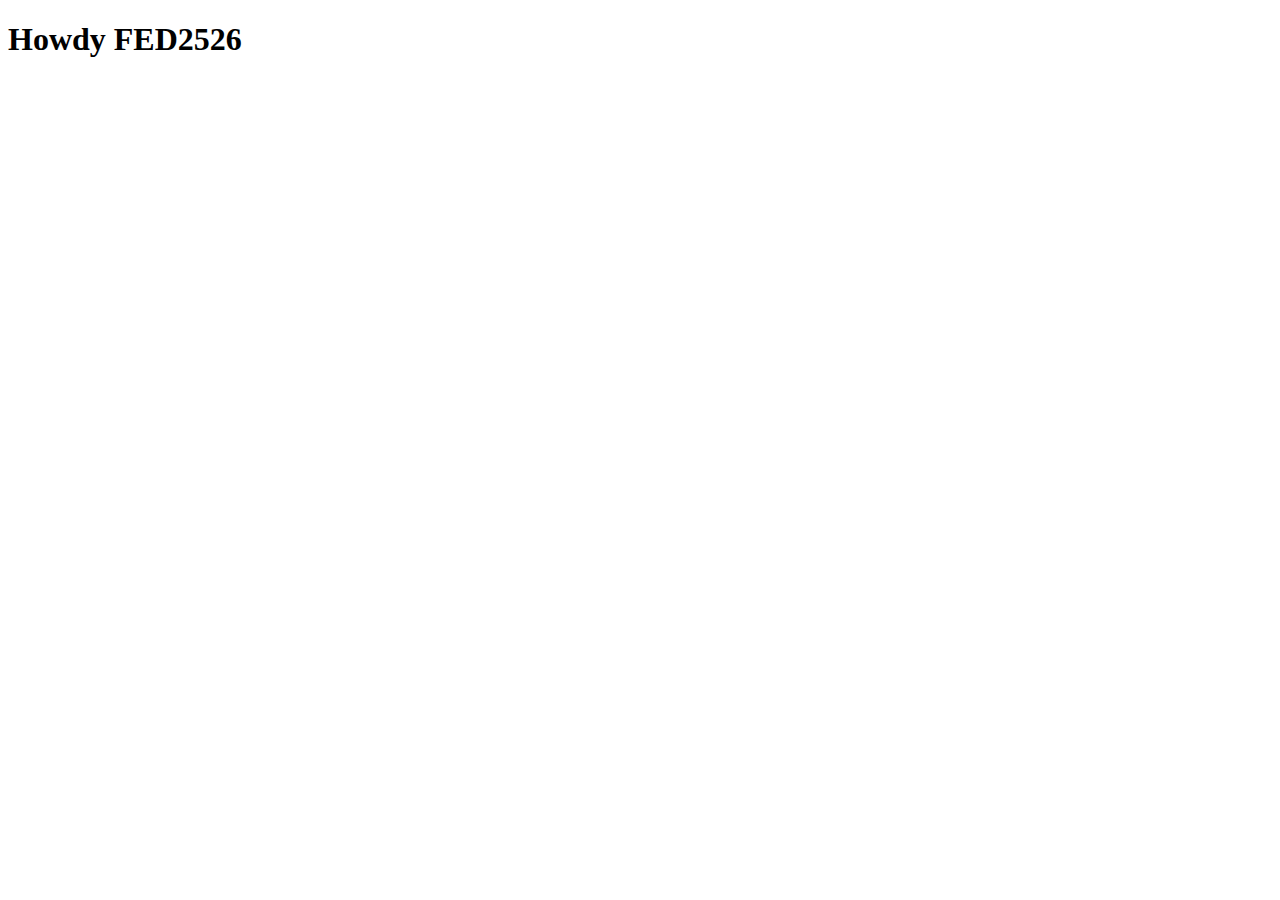
<file: index.html>
<!DOCTYPE html>
<html lang="nl">
	
<head>
	<meta charset="UTF-8">
	<meta name="author" content="jouw naam">
	<meta name="viewport" content="width=device-width, initial-scale=1">
	
	<title>Howdy FED2526</title>

	<link href="styles/style.css" rel="stylesheet">

	<link rel="icon" type="image/svg+xml" href="images/favicon.svg">
</head>

<body>
	<h1>Howdy FED2526</h1>

	<script defer src="scripts/script.js"></script>
</body>
	
</html>
</file>
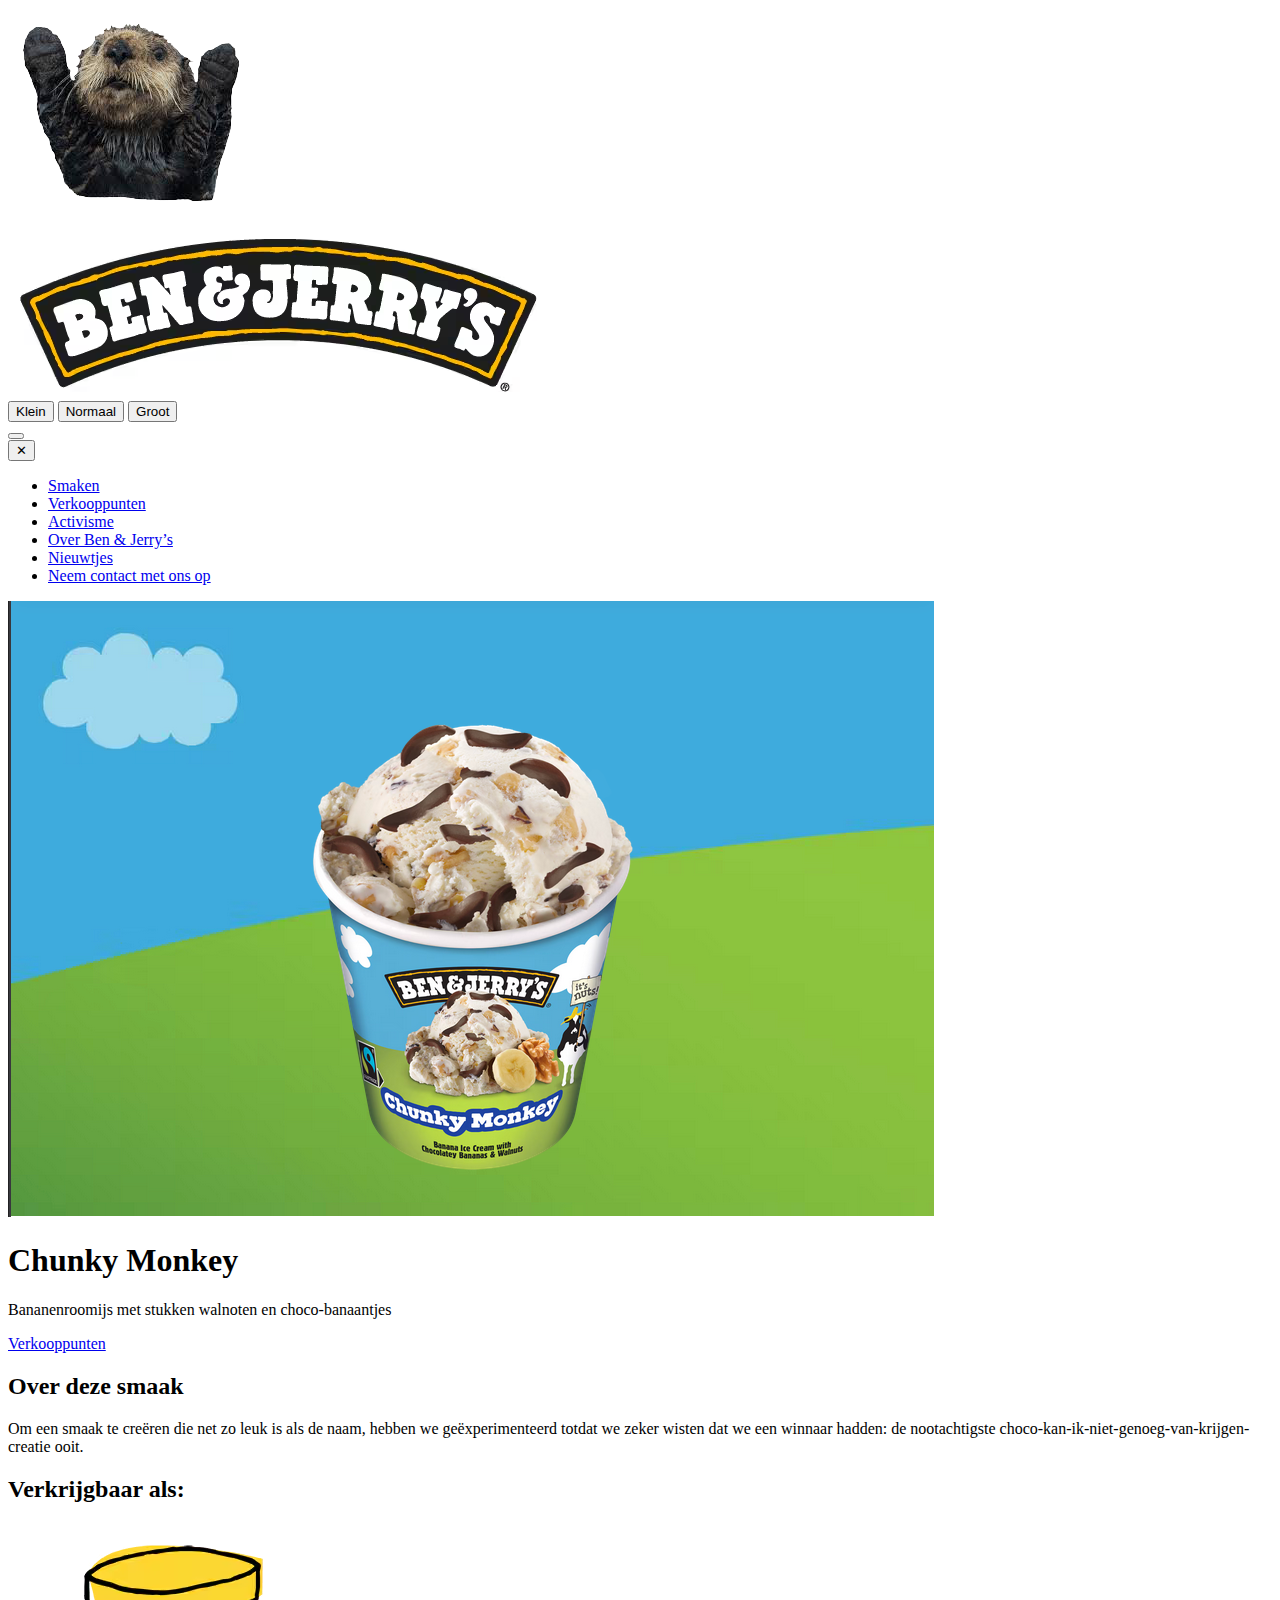
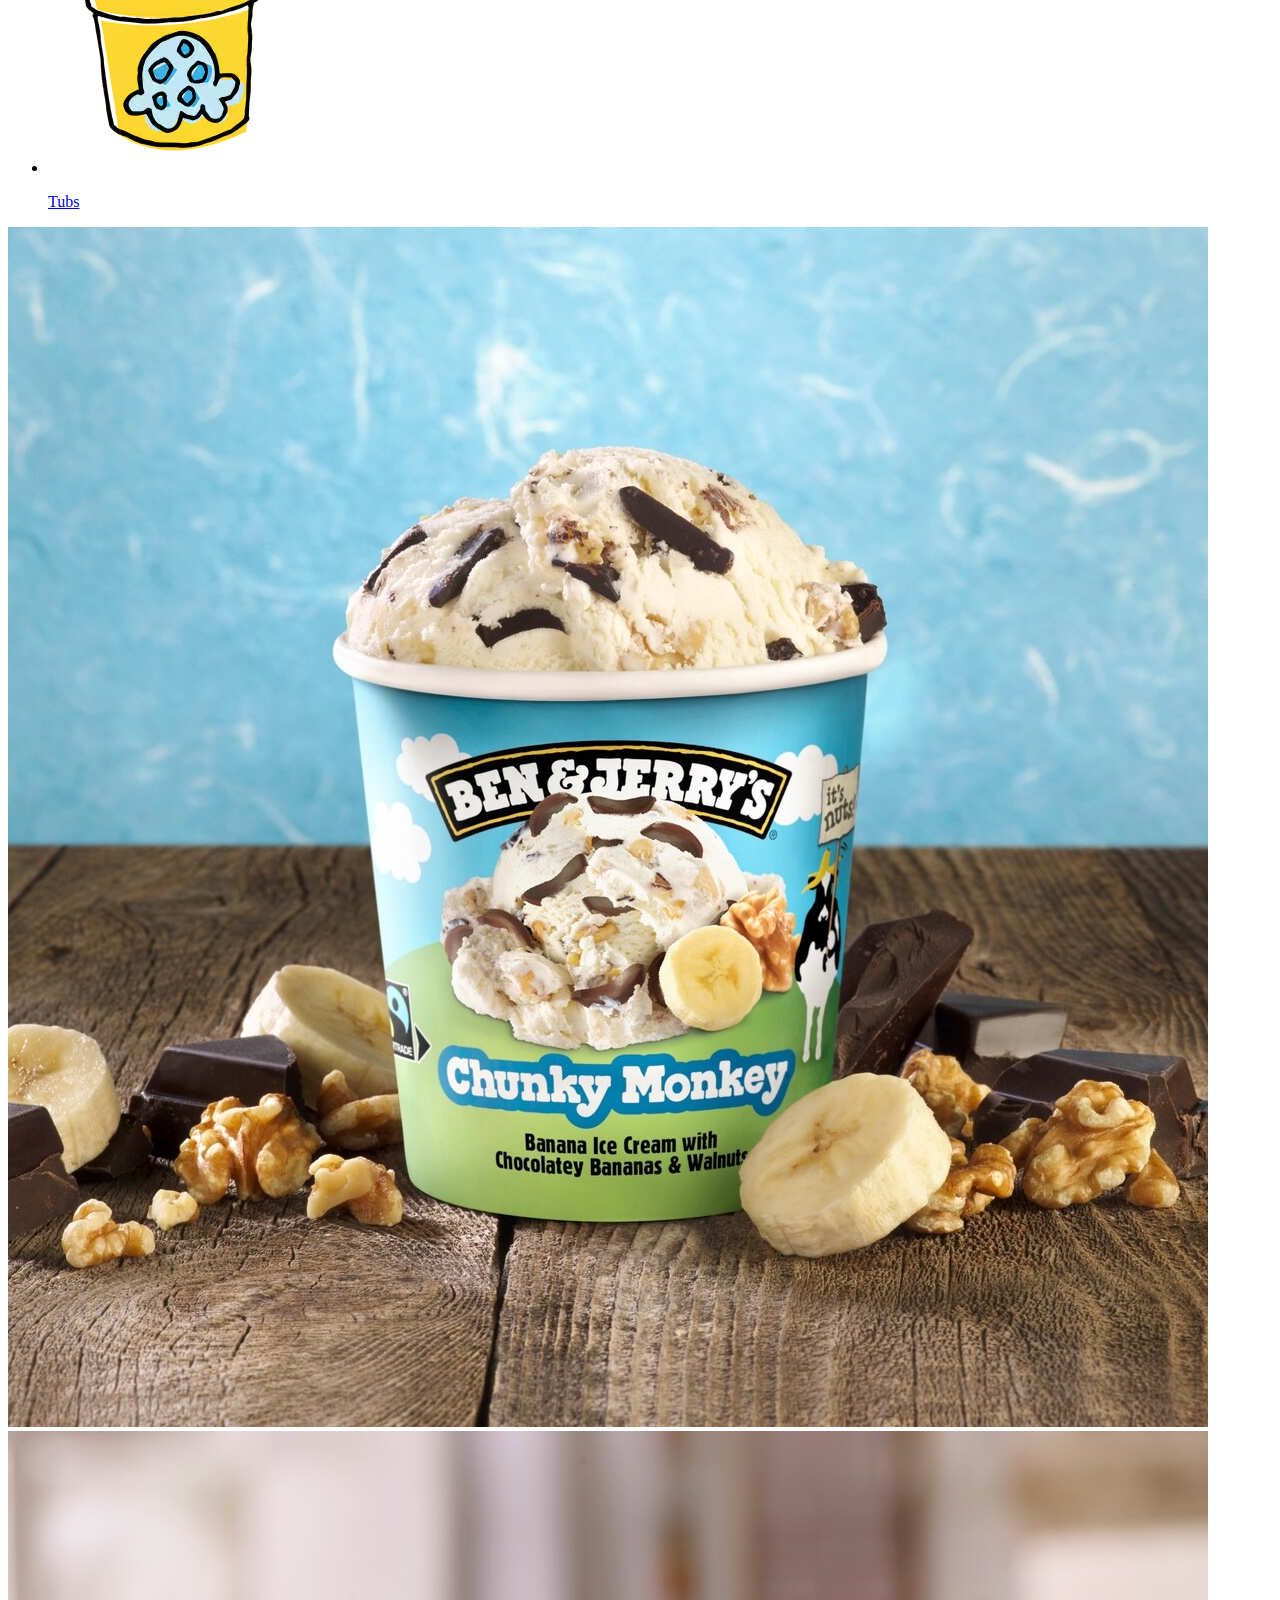
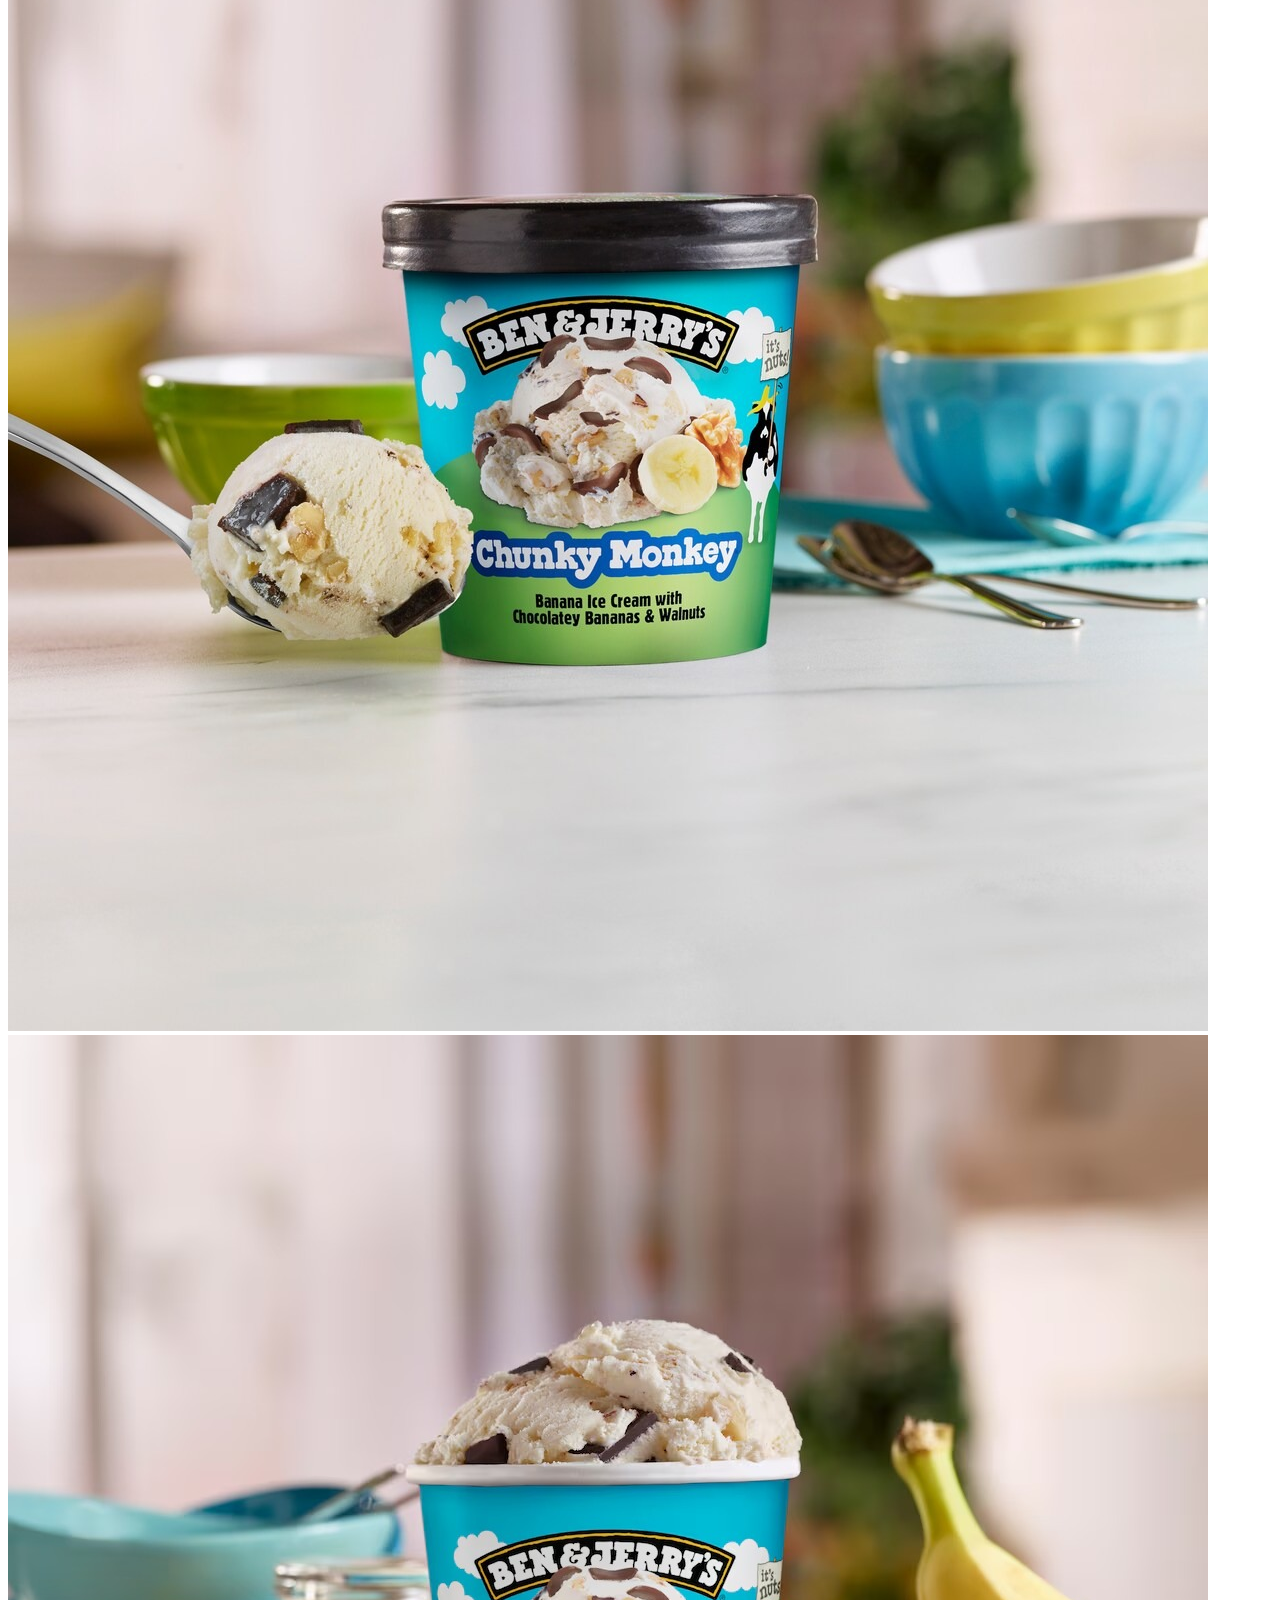
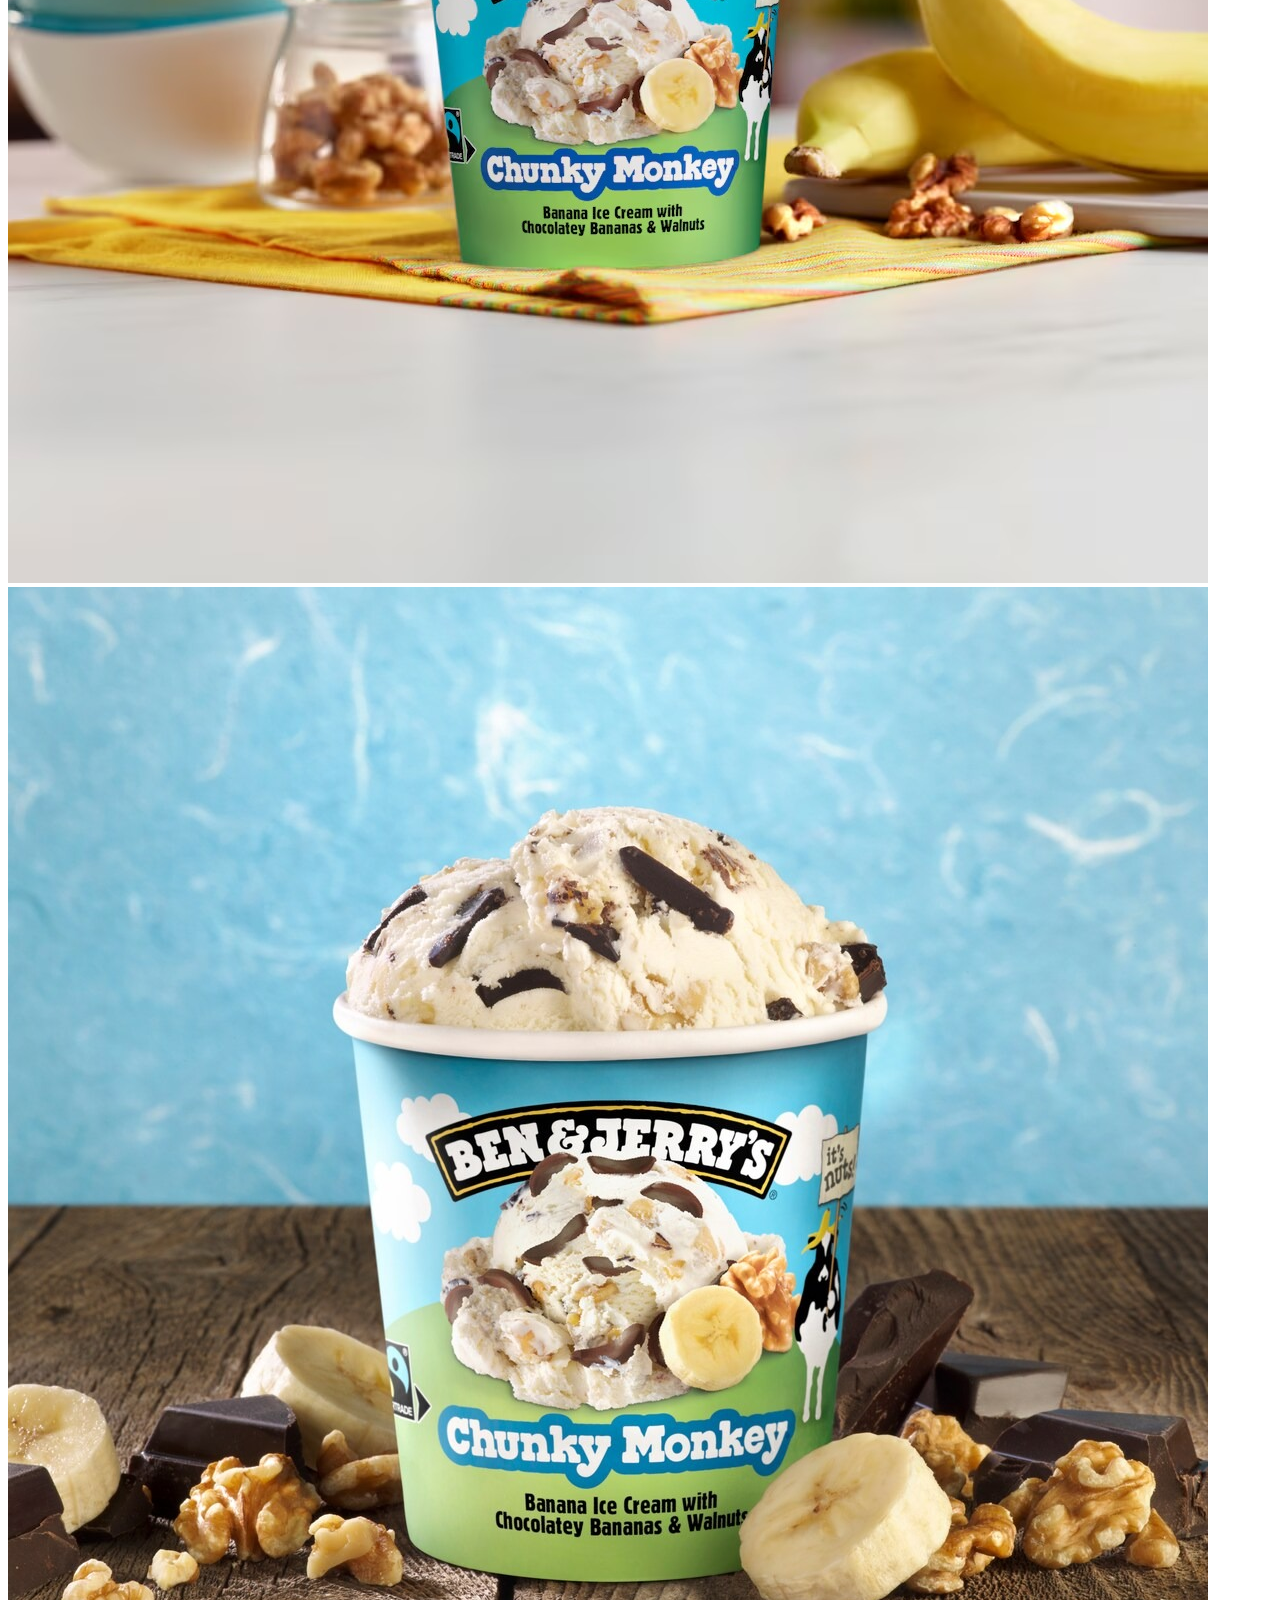
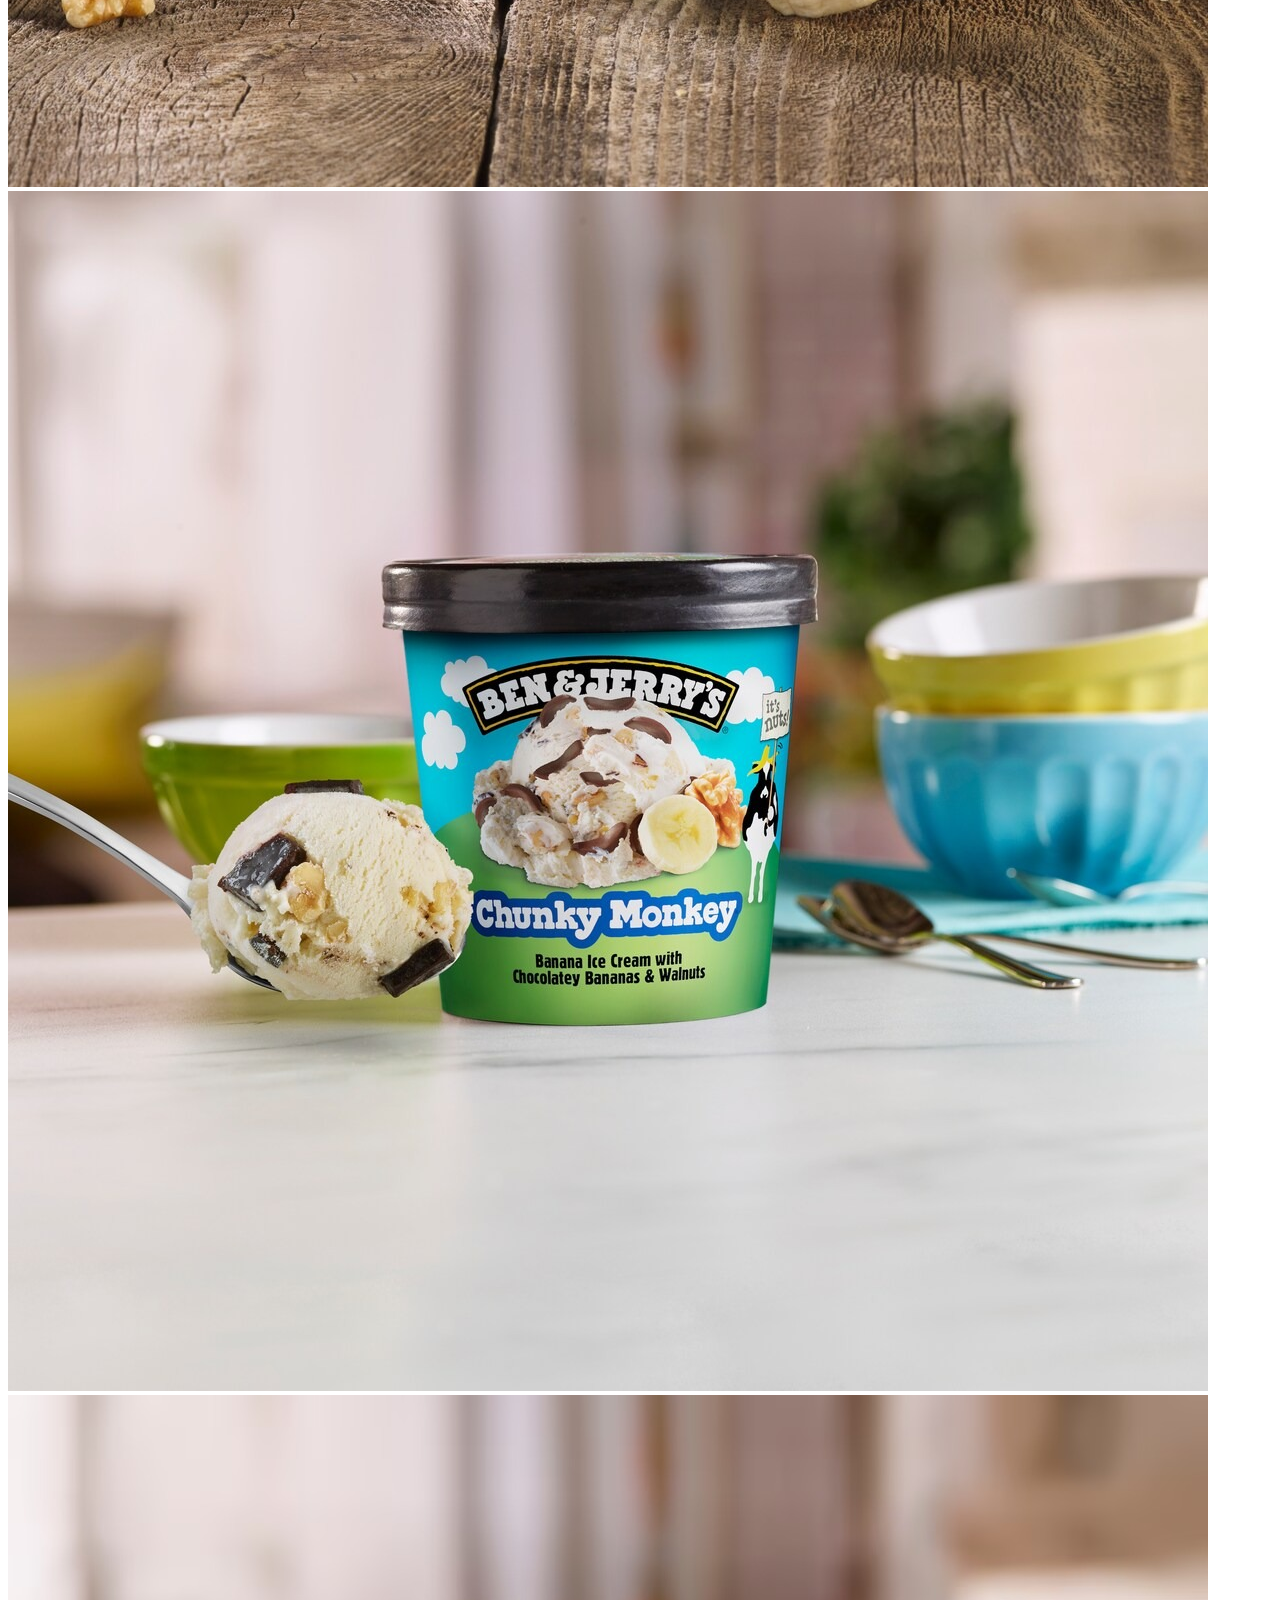
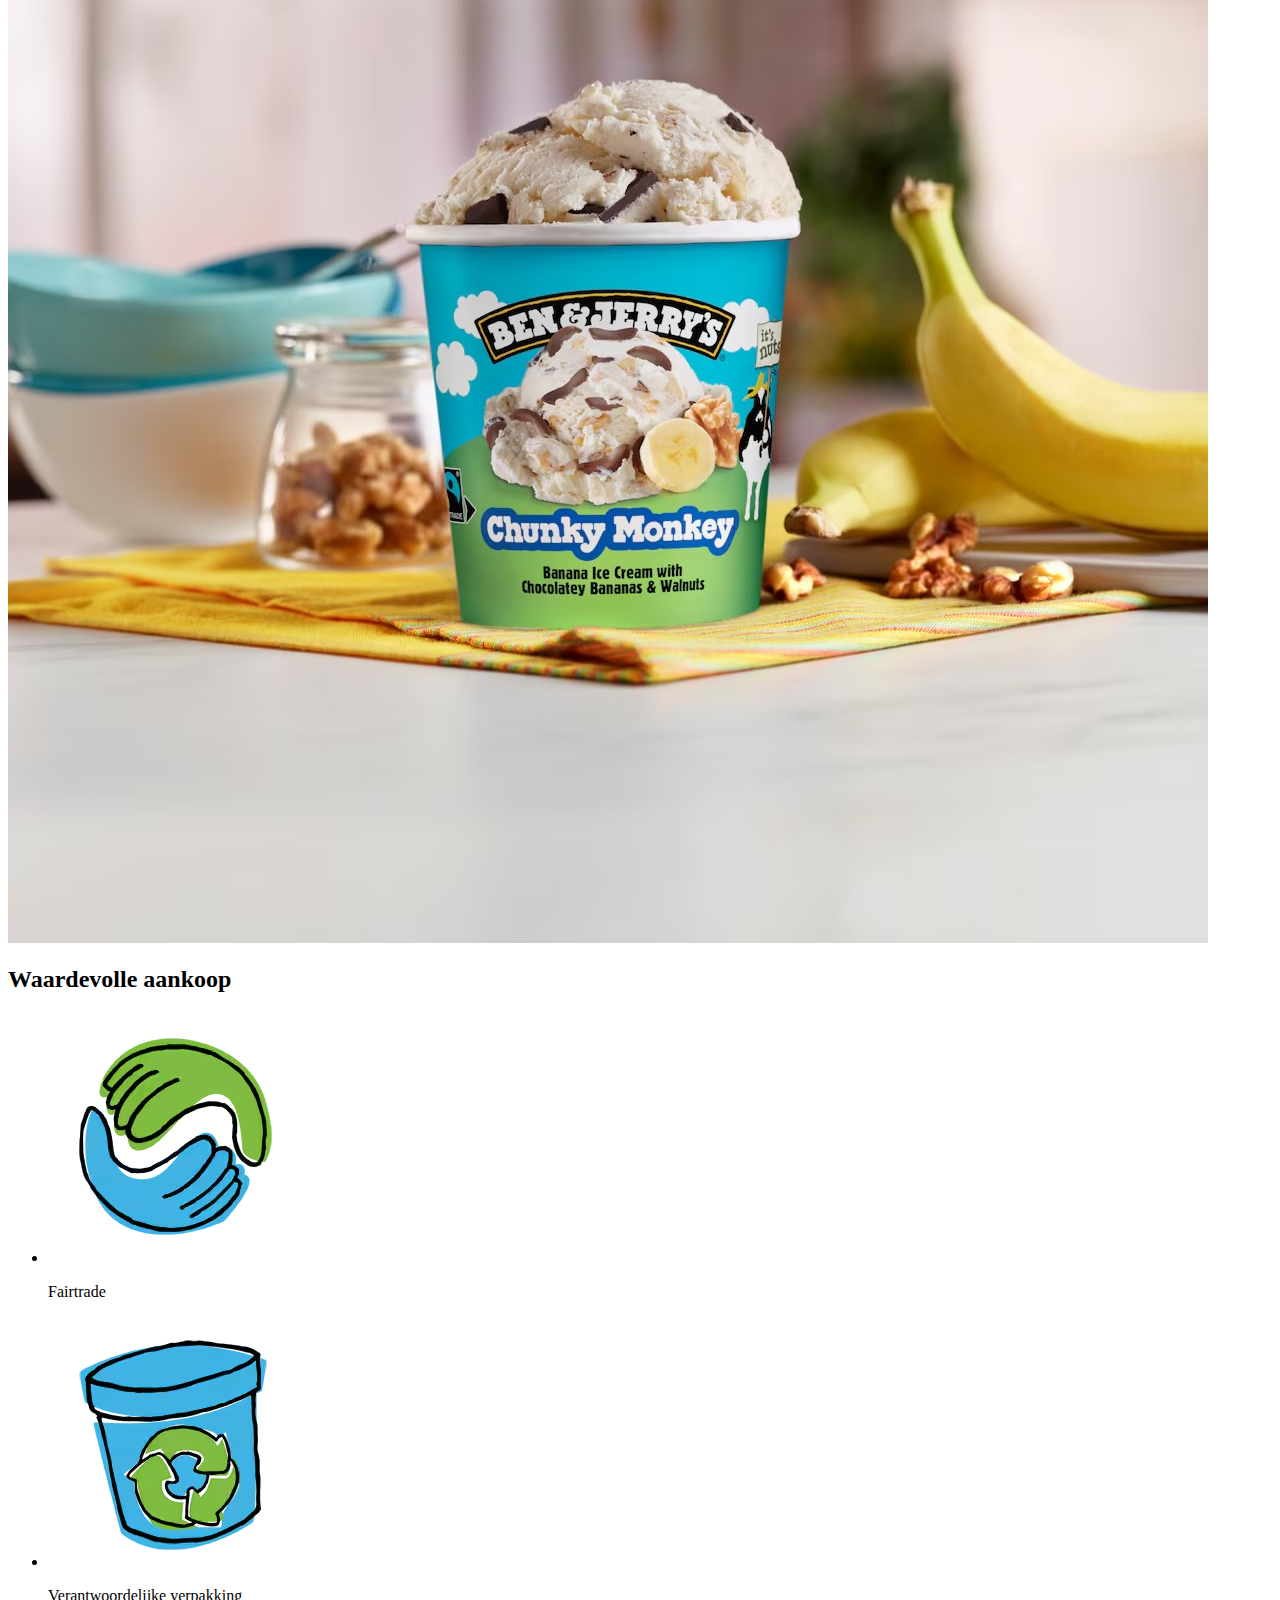
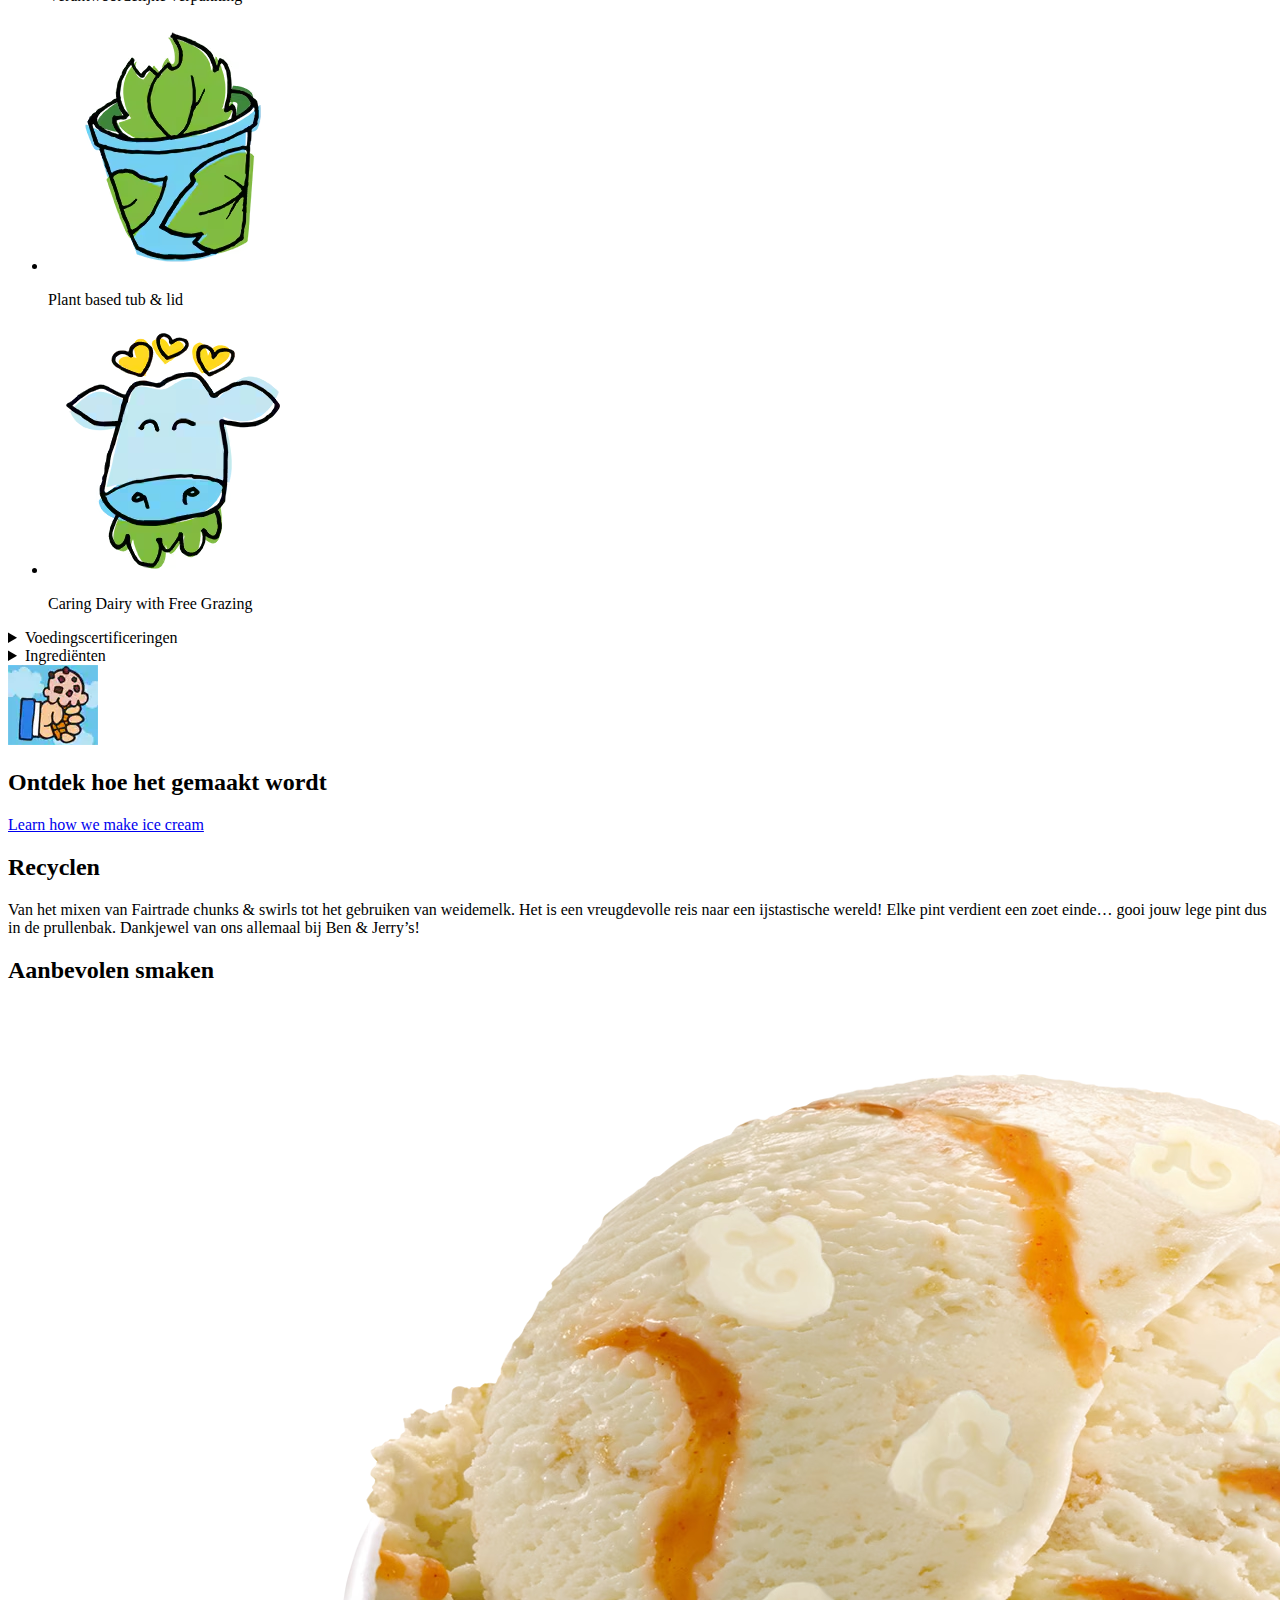
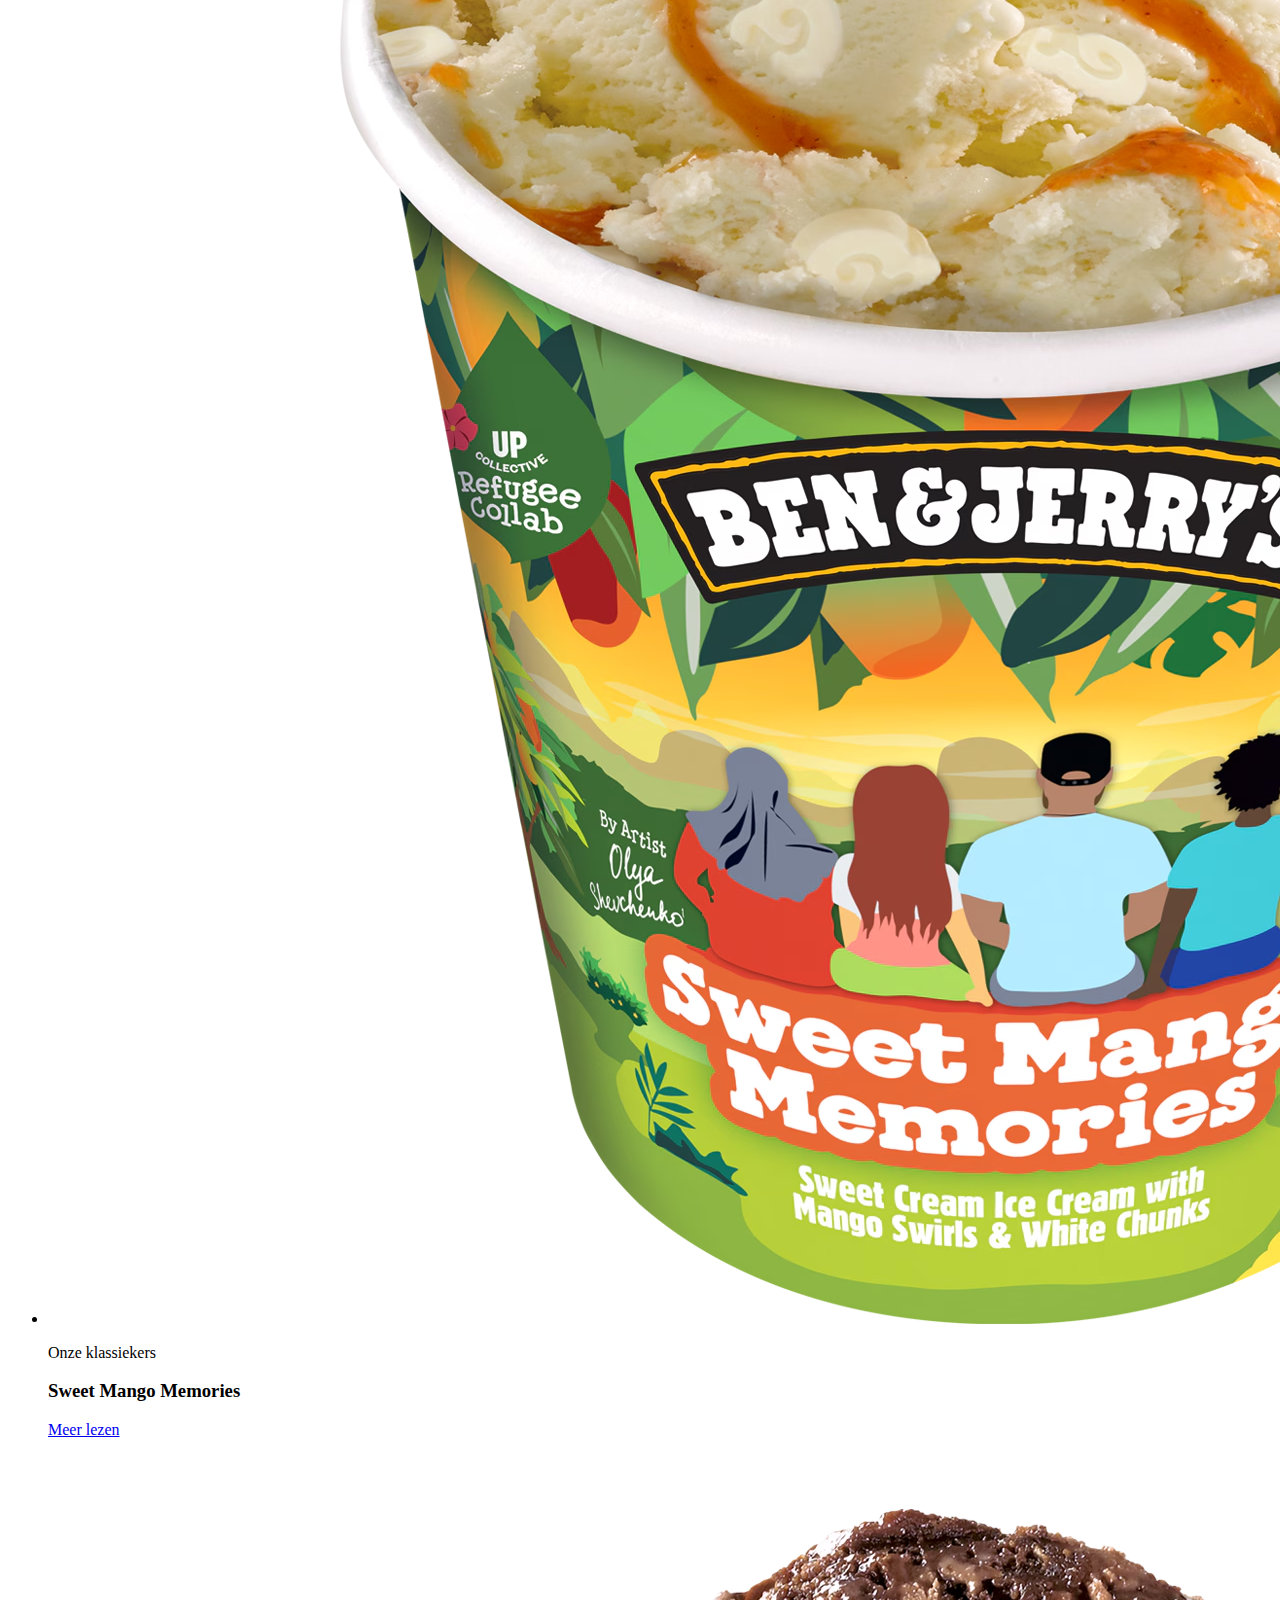
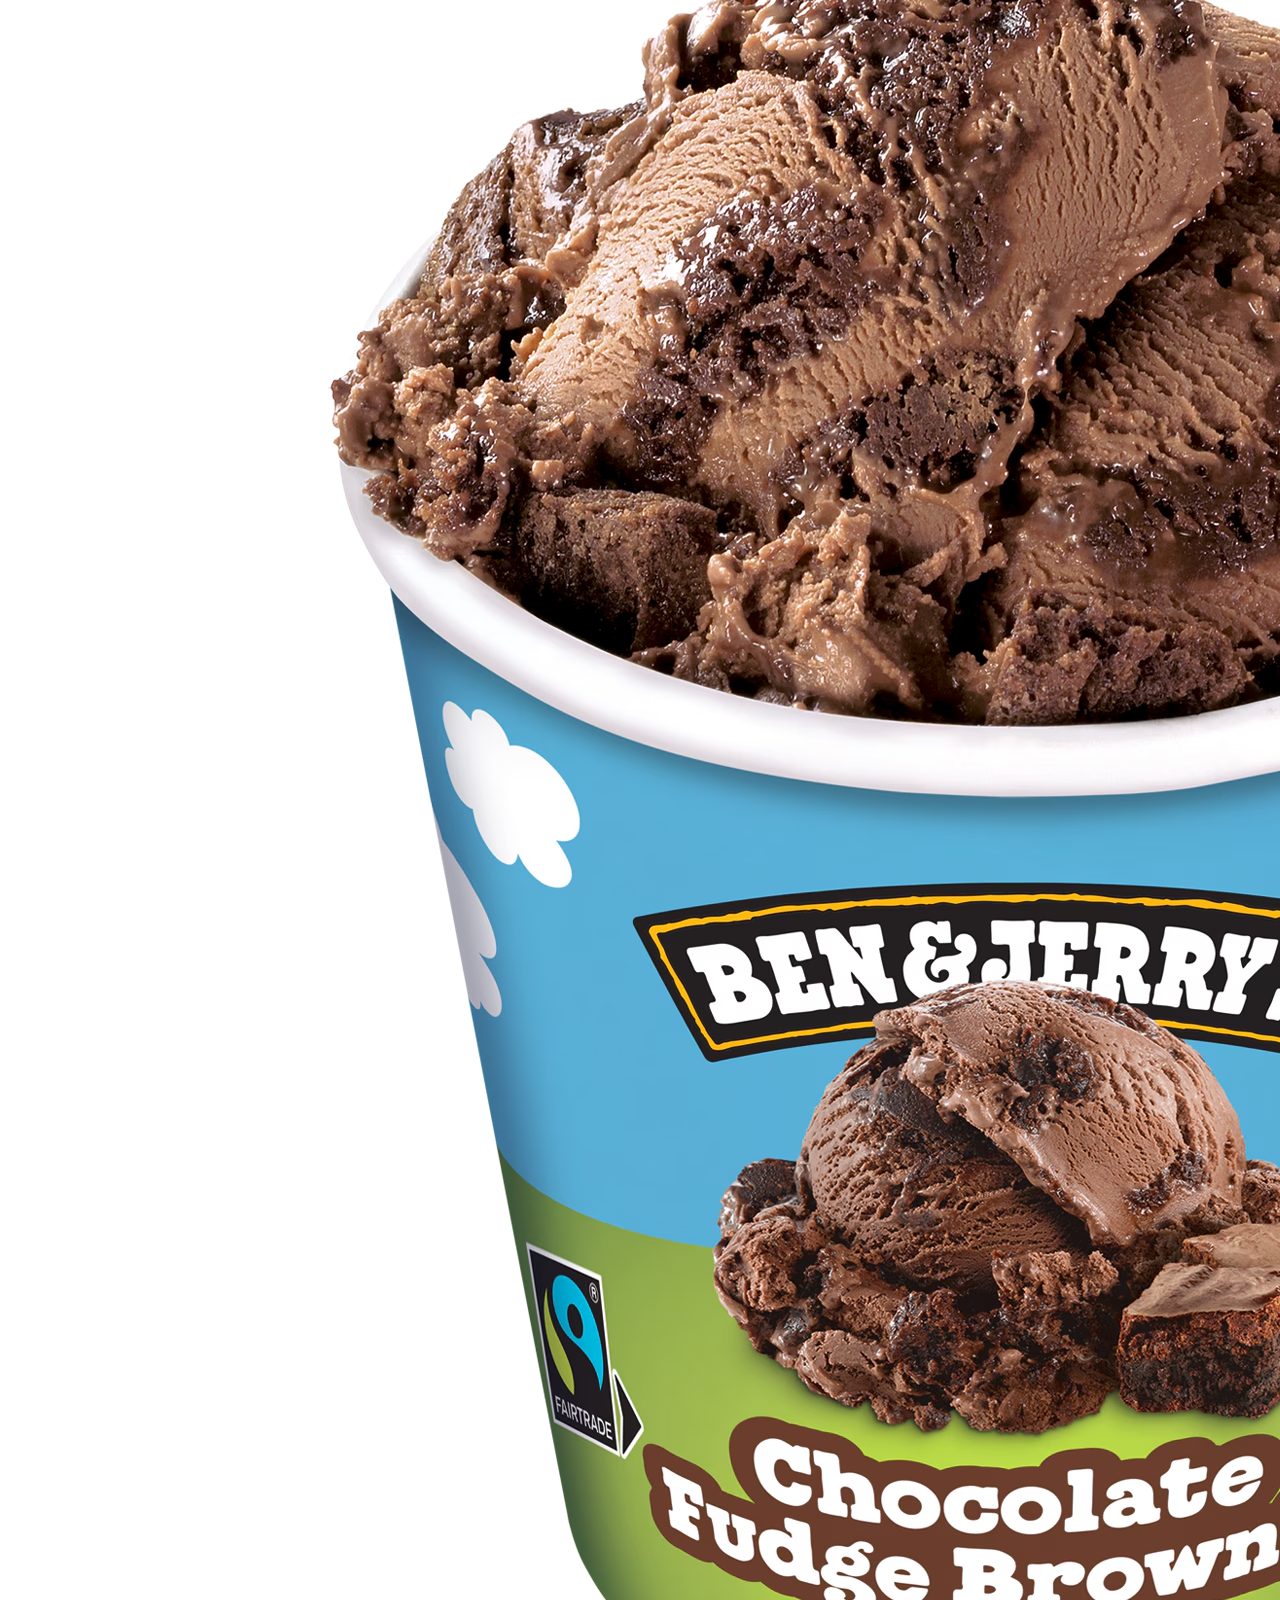
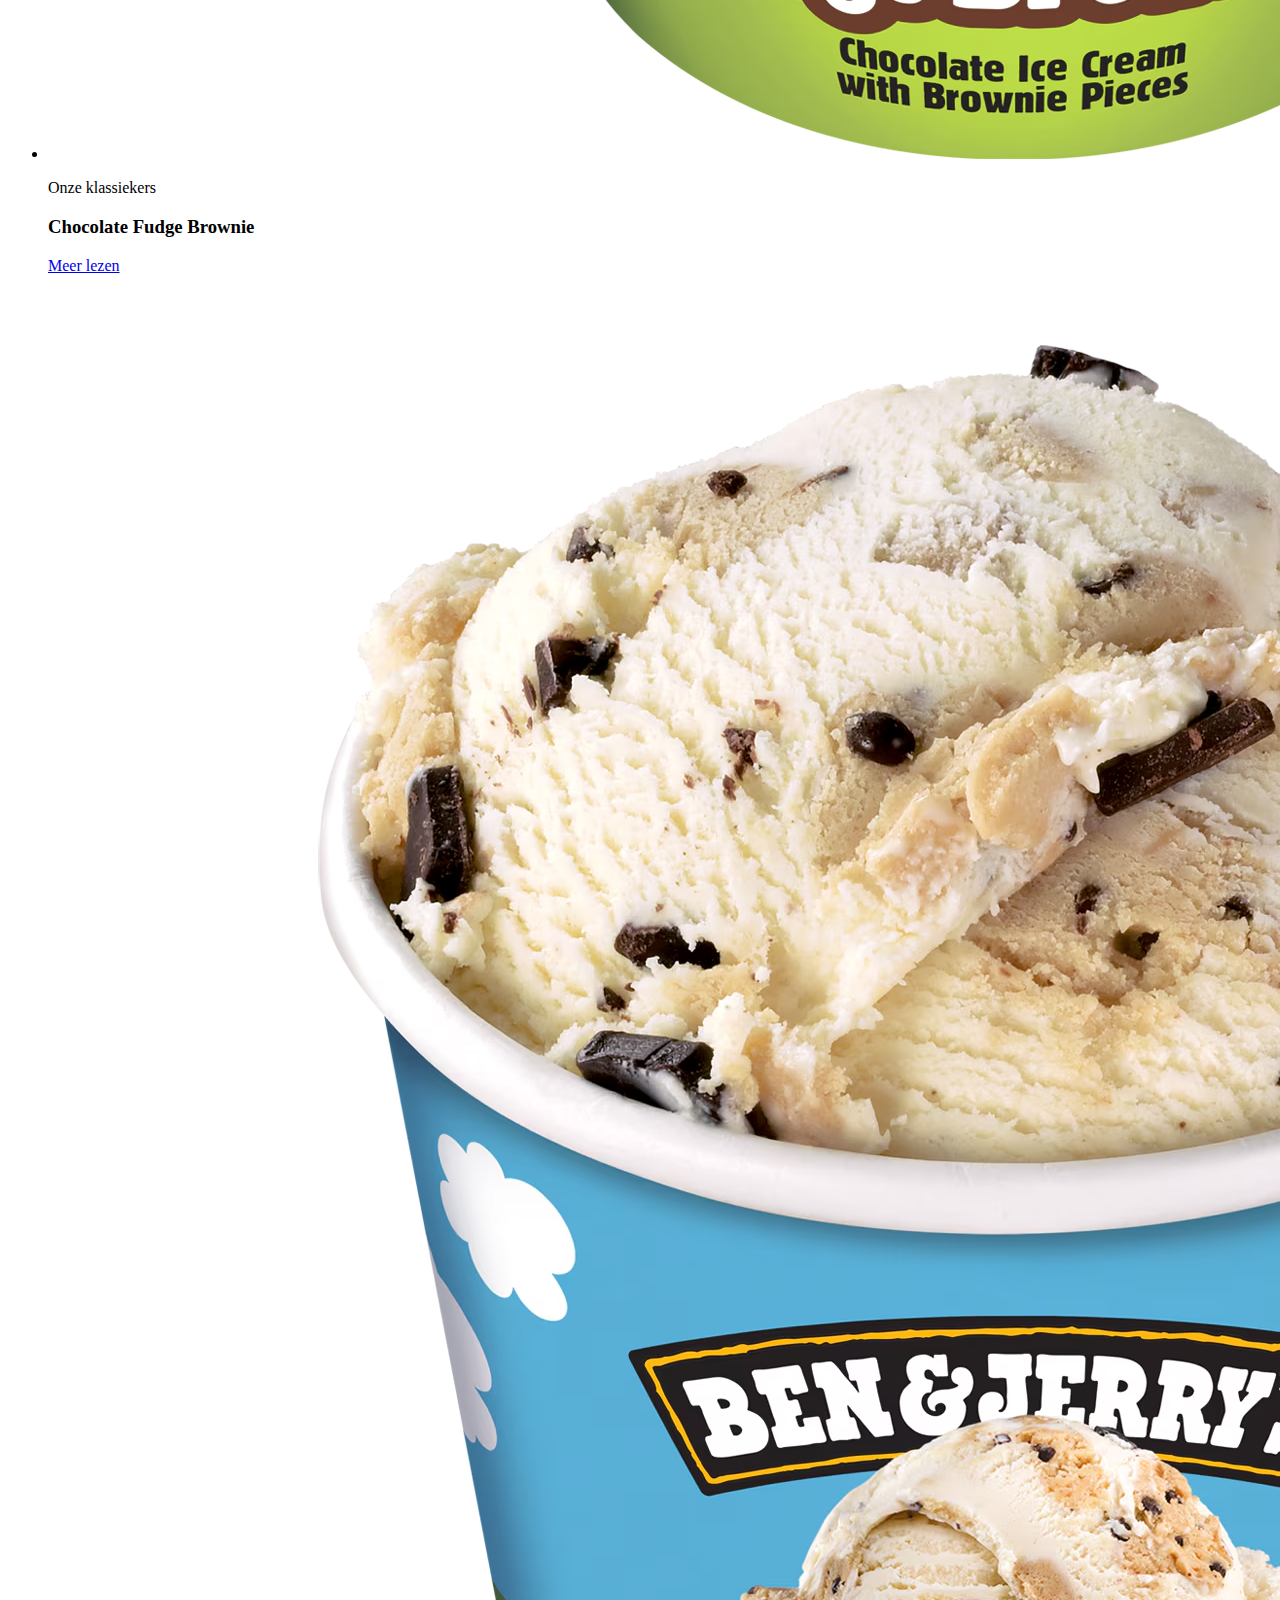
<file: chunky.html>
<!DOCTYPE html>
<html lang="nl">
<head>
  <meta charset="UTF-8">
  <meta name="viewport" content="width=device-width, initial-scale=1">
  <title>Ben & Jerry’s – Chunky Monkey</title>
  <link rel="stylesheet" href="styles/style.css">
  <link rel="icon" type="image/png" href="images/webicon.png">
</head>

<body>

<div id="laadscherm">
  <img src="images/otterlaad.png" alt="Bezig met laden..." id="laad-afbeelding">
</div>

<header>
  <a href="index.html" class="logo">
    <img src="images/logobenjerry.png" alt="Ben & Jerry's logo">
  </a>

  <div class="tekstgrootte-controls">
    <button id="verklein">Klein</button>
    <button id="reset">Normaal</button>
    <button id="vergroten">Groot</button>
  </div>

  <button class="open-menu" aria-label="Menu openen">
    <span></span><span></span><span></span>
  </button>

  <nav id="mobiel-menu" aria-label="Hoofdmenu">
    <button class="sluit-menu" aria-label="Menu sluiten">✕</button>
    <ul>
      <li><a href="chunky.html">Smaken</a></li>
      <li><a href="#">Verkooppunten</a></li>
      <li><a href="#">Activisme</a></li>
      <li><a href="#">Over Ben & Jerry’s</a></li>
      <li><a href="#">Nieuwtjes</a></li>
      <li><a href="#">Neem contact met ons op</a></li>
    </ul>
  </nav>
</header>

<main>

  <section class="chunky-hero">
    <img src="images/chunkyhero.png" alt="foto van Chunky Monkey op een getekende achtergrond van een weiland">
  </section>

  <section class="smaak-intro">
    <h1>Chunky Monkey</h1>
    <p>Bananenroomijs met stukken walnoten en choco-banaantjes</p>
    <a href="#" class="geelknop">Verkooppunten</a>
  </section>

  <section class="over-smaak">
    <h2>Over deze smaak</h2>
    <p>Om een smaak te creëren die net zo leuk is als de naam, hebben we geëxperimenteerd totdat we zeker wisten dat we een winnaar hadden: de nootachtigste choco-kan-ik-niet-genoeg-van-krijgen-creatie ooit.</p>
  </section>

  <section class="verkrijgbaar">
    <h2>Verkrijgbaar als:</h2>
    <ul>
      <li>
        <a href="#">
          <img src="images/tub.png" alt="Illustratie van een gele ijsbeker met het label 'Tubs'.">
          <p>Tubs</p>
        </a>
      </li>
    </ul>
  </section>

  <section class="gallerij">
    <img src="images/chunky-gallery1.jpg" alt="Beker Chunky Monkey-ijs omringd door stukjes banaan, chocolade en walnoten op een houten oppervlak.">
    <img src="images/chunky-gallery2.jpg" alt="Beker Chunky Monkey-ijs op een keukenblad met een lepel ijs op de voorgrond.">
    <img src="images/chunky-gallery3.jpg" alt="Beker Chunky Monkey-ijs met bananen en walnoten op de achtergrond.">
  </section>

  <section class="waarde-grid">
    <h2>Waardevolle aankoop</h2>
    <ul>
      <li><img src="images/waarde1.png" alt="Fairtrade-logo"><p>Fairtrade</p></li>
      <li><img src="images/waarde2.png" alt="Recyclebare verpakking icoon"><p>Verantwoordelijke verpakking</p></li>
      <li><img src="images/waarde3.png" alt="Icoon van een beker met bladeren"><p>Plant based tub & lid</p></li>
      <li><img src="images/waarde4.png" alt="Icoon van een glimlachende koe"><p>Caring Dairy with Free Grazing</p></li>
    </ul>
  </section>

  <section class="details-block">
    <details>
      <summary>Voedingscertificeringen</summary>
      <img src="images/vegan.png" alt="plantje in pot icoon">
      <p>Veganistisch</p>
    </details>

    <details>
      <summary>Ingrediënten</summary>
      <p>
        ROOM (25%), suiker, water, gecondenseerde magere MELK, WALNOTEN (5%), bananenpuree (4,5%), glucose-fructosestroop, EIGEEL¹, kokosolie, magere cacaopoeder, citroensap op basis van geconcentreerd sap, stabilisatoren (guargom, carrageen), emulgator (SOJALECITHINE), MELKVET, natuurlijk aroma, natuurlijk vanille-aroma. Kan andere noten en pinda’s bevatten.  
        Suiker, banaan, cacao, vanille: onder Fairtrade voorwaarden ingekocht volgens het mass balance principe, totaal 25%F. ¹Van vrije uitloopeieren. Past in een vegetarisch dieet.  
        Bezoek info.fairtrade.net/sourcing
      </p>
    </details>
  </section>

  <section class="hoe-gemaakt">
    <img src="images/hoe-gemaakt.png" alt="Icoon van een hand die een ijshoorntje vasthoudt">
    <div class="hoe-gemaakt-tekst">
      <h2>Ontdek hoe het gemaakt wordt</h2>
      <a href="#">Learn how we make ice cream</a>
    </div>
  </section>

  <section class="recyclen">
    <h2>Recyclen</h2>
    <p>Van het mixen van Fairtrade chunks & swirls tot het gebruiken van weidemelk. Het is een vreugdevolle reis naar een ijstastische wereld! Elke pint verdient een zoet einde… gooi jouw lege pint dus in de prullenbak. Dankjewel van ons allemaal bij Ben & Jerry’s!</p>
  </section>

  <section class="aanbevolen">
    <h2>Aanbevolen smaken</h2>
    <ul>
      <li>
        <img src="images/sweetmango.png" alt="Ben & Jerry’s Sweet Mango Memories ijs">
        <p>Onze klassiekers</p>
        <h3>Sweet Mango Memories</h3>
        <a href="#" class="transparantknop">Meer lezen</a>
      </li>

      <li>
        <img src="images/chocolatefudge.png" alt="Ben & Jerry’s Chocolate Fudge Brownie ijs">
        <p>Onze klassiekers</p>
        <h3>Chocolate Fudge Brownie</h3>
        <a href="#" class="transparantknop">Meer lezen</a>
      </li>

      <li>
        <img src="images/cookiedough.png" alt="Ben & Jerry’s Cookie Dough ijs">
        <p>Onze klassiekers</p>
        <h3>De Choco Cookie Dough</h3>
        <a href="#" class="transparantknop">Meer lezen</a>
      </li>
    </ul>
  </section>

</main>

<section class="missie-container">
  <h2>Wij maken dolgraag ijs, maar ons werk krijgt pas echt betekenis wanneer wij ons bedrijf inzetten om de wereld mooier te maken.</h2>

  <ul class="missie-blok">
    <li>
      <img src="images/ingredienten.svg" alt="Illustratie van een vrolijke koe met hartjes">
      <div>
        <h3>Zorgvuldig uitgekozen ingrediënten</h3>
        <p>Onze ingrediënten dragen bij aan positieve verandering.</p>
        <a href="#">Productinkoop</a>
      </div>
    </li>

    <li>
      <img src="images/gedeeld-succes.svg" alt="Wit vredesteken op gele cirkel">
      <div>
        <h3>Gedeeld succes</h3>
        <p>Ons doel is welvaart creëren voor iedereen.</p>
        <a href="#">Onze missie en waarden</a>
      </div>
    </li>

    <li>
      <img src="images/verschil-maken.svg" alt="Smeltende aarde icoon">
      <div>
        <h3>Een verschil maken</h3>
        <p>Wij spreken ons uit over onderwerpen die ons nauw aan het hart liggen.</p>
        <a href="#">Onderwerpen die wij belangrijk vinden</a>
      </div>
    </li>
  </ul>
</section>
<footer class="footer">

  <section class="footer-top">
    <img class="footer-koe" src="images/woody.svg" alt="Illustratie van een Zwart-witte koe die door een megafoon roept">

    <h2>Meld je aan voor onze nieuwsbrief</h2>
    <p>Wij zorgen ervoor dat je als eerste op de hoogte bent van nieuwe smaken, fun activiteiten en sociale initiatieven van Ben & Jerry's! Get the scoop!</p>

    <form class="footer-form">
      <input type="email" placeholder="Voer je e-mailadres in">
      <button type="submit">→</button>
    </form>
  </section>

  <section class="footer-links">
    <h2>Blijf op de hoogte</h2>
    <a href="https://weloveotters.com">Stuur ons feedback</a>
    <a href="https://weloveotters.com">unsubscribe</a>
  </section>

  <section class="footer-socials">
    <h2>Volg ons!</h2>
    <ul>
      <li><a href="https://weloveotters.com/"><img src="images/facebooklogo.png" alt="Facebook logo"></a></li>
      <li><a href="https://weloveotters.com/"><img src="images/instagramlogo.png" alt="Instagram logo"></a></li>
      <li><a href="https://weloveotters.com/"><img src="images/tiktoklogo.png" alt="TikTok logo"></a></li>
      <li><a href="https://weloveotters.com/"><img src="images/xlogo.png" alt="X logo"></a></li>
    </ul>
  </section>

  <section class="footer-more">
    <h2>Meer informatie</h2>
    <a href="https://weloveotters.com">Nieuws</a>
    <a href="https://weloveotters.com">Over ons</a>
    <a href="https://weloveotters.com">Hoe wij zaken doen</a>
  </section>

  <section class="footer-bottom">
    <a href="https://weloveotters.com">Toegankelijkheid</a>
    <a href="https://weloveotters.com">Neem contact met ons op</a>
    <a href="https://weloveotters.com">Cookieverklaring</a>
    <a href="https://weloveotters.com">Privacyverklaring</a>
    <a href="https://weloveotters.com">Gebruiksvoorwaarden</a>
    <a href="https://weloveotters.com">Sitemap</a>
  </section>

<img src="images/pijlomhoog.png" alt="Naar boven" id="scroll-omhoog">


</footer>

<script src="scripts/script.js"></script>
</body>
</html>
</file>
<file: styles/style.css>
/**************/
/* CSS REMEDY */
/**************/
*, *::after, *::before {
  box-sizing:border-box;  
}






/*********************/
/* CUSTOM PROPERTIES */
/*********************/
:root {
	/* startje */
	--color-text:#111;
	--color-background:#eee;
}





/****************/
/* JOUW STYLING */
/****************/

/* jouw code */
</file>
